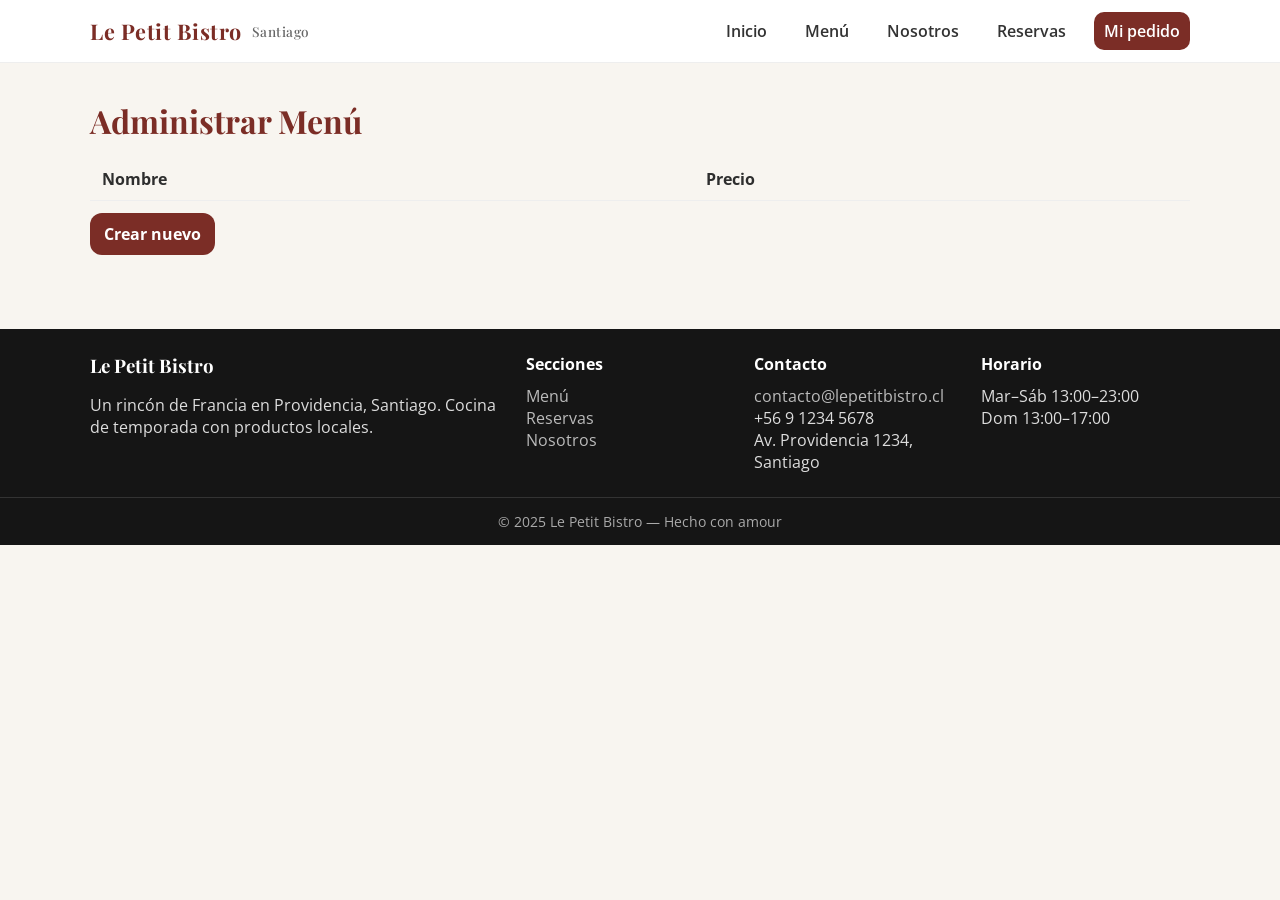
<file: requisitos7/Prototipo 1/lepetitbistro_bistro_html/adminProductos.html>
<!DOCTYPE html>
<html lang="es">
<head>
  <meta charset="UTF-8">
  <meta name="viewport" content="width=device-width, initial-scale=1.0">
  <title>Admin Menú — Le Petit Bistro</title>
  <link rel="stylesheet" href="css/style-bistro.css">
</head>
<body>

<div class="navbar">
  <div class="container navbar-inner">
    <a class="brand" href="index.html">Le Petit Bistro <small>Santiago</small></a>
    <nav class="nav-links">
      <a href="index.html">Inicio</a>
      <a href="menu.html">Menú</a>
      <a href="nosotros.html">Nosotros</a>
      <a href="contacto.html">Reservas</a>
      <a class="cta" href="carrito.html">Mi pedido</a>
    </nav>
  </div>
</div>

<section class="section">
  <div class="container">
    <h2>Administrar Menú</h2>
    <table class="table" id="tablaProductos">
      <thead><tr><th>Nombre</th><th>Precio</th></tr></thead>
      <tbody></tbody>
    </table>
    <a class="btn" href="crear.html" style="margin-top:12px;display:inline-block">Crear nuevo</a>
  </div>
</section>

<footer class="footer">
  <div class="container cols">
    <div>
      <h3 style="color:#fff;margin:0 0 10px;font-family:'Playfair Display',serif">Le Petit Bistro</h3>
      <p>Un rincón de Francia en Providencia, Santiago. Cocina de temporada con productos locales.</p>
    </div>
    <div>
      <h4 style="color:#fff;margin:0 0 10px">Secciones</h4>
      <a href="menu.html">Menú</a><br>
      <a href="contacto.html">Reservas</a><br>
      <a href="nosotros.html">Nosotros</a>
    </div>
    <div>
      <h4 style="color:#fff;margin:0 0 10px">Contacto</h4>
      <a href="mailto:contacto@lepetitbistro.cl">contacto@lepetitbistro.cl</a><br>
      <span>+56 9 1234 5678</span><br>
      <span>Av. Providencia 1234, Santiago</span>
    </div>
    <div>
      <h4 style="color:#fff;margin:0 0 10px">Horario</h4>
      <span>Mar–Sáb 13:00–23:00</span><br>
      <span>Dom 13:00–17:00</span>
    </div>
  </div>
  <div class="copy">© 2025 Le Petit Bistro — Hecho con amour</div>
</footer>

<script src="js/admin.js"></script>
</body>
</html>
</file>
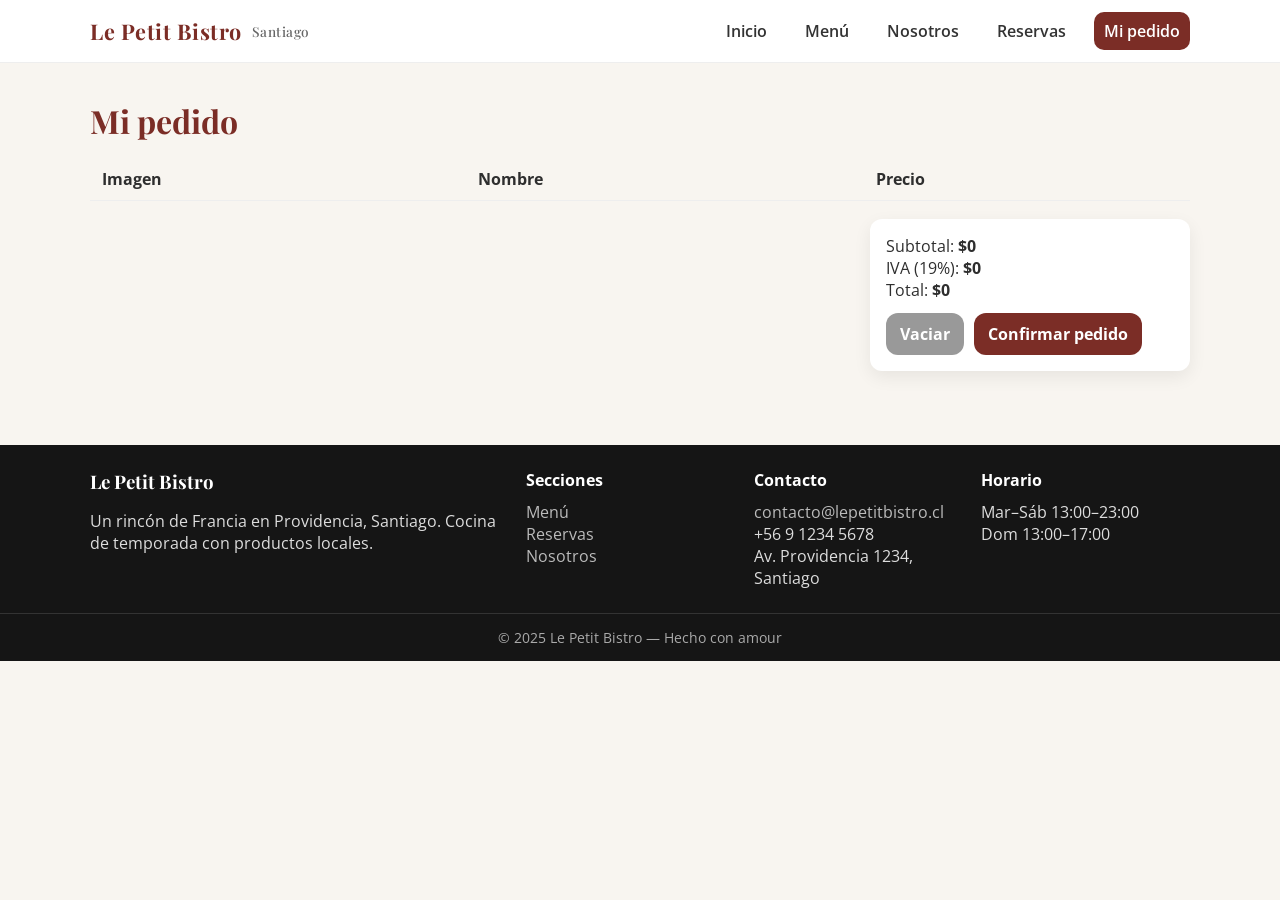
<file: requisitos7/Prototipo 1/lepetitbistro_bistro_html/carrito.html>
<!DOCTYPE html>
<html lang="es">
<head>
  <meta charset="UTF-8">
  <meta name="viewport" content="width=device-width, initial-scale=1.0">
  <title>Mi pedido — Le Petit Bistro</title>
  <link rel="stylesheet" href="css/style-bistro.css">
</head>
<body>

<div class="navbar">
  <div class="container navbar-inner">
    <a class="brand" href="index.html">Le Petit Bistro <small>Santiago</small></a>
    <nav class="nav-links">
      <a href="index.html">Inicio</a>
      <a href="menu.html">Menú</a>
      <a href="nosotros.html">Nosotros</a>
      <a href="contacto.html">Reservas</a>
      <a class="cta" href="carrito.html">Mi pedido</a>
    </nav>
  </div>
</div>

<section class="section">
  <div class="container">
    <h2>Mi pedido</h2>
    <table class="table" id="lista-carrito">
      <thead>
        <tr><th>Imagen</th><th>Nombre</th><th>Precio</th></tr>
      </thead>
      <tbody></tbody>
    </table>

    <div style="display:grid;grid-template-columns:1fr 320px;gap:18px;margin-top:18px">
      <div></div>
      <div class="total-box">
        <div>Subtotal: <b id="subtotal">$0</b></div>
        <div>IVA (19%): <b id="iva">$0</b></div>
        <div>Total: <b id="total">$0</b></div>
        <div style="display:flex; gap:10px; margin-top:12px">
          <a href="#" id="vaciar-carrito" class="btn" style="background:#999">Vaciar</a>
          <a href="contacto.html" class="btn">Confirmar pedido</a>
        </div>
      </div>
    </div>
  </div>
</section>


<footer class="footer">
  <div class="container cols">
    <div>
      <h3 style="color:#fff;margin:0 0 10px;font-family:'Playfair Display',serif">Le Petit Bistro</h3>
      <p>Un rincón de Francia en Providencia, Santiago. Cocina de temporada con productos locales.</p>
    </div>
    <div>
      <h4 style="color:#fff;margin:0 0 10px">Secciones</h4>
      <a href="menu.html">Menú</a><br>
      <a href="contacto.html">Reservas</a><br>
      <a href="nosotros.html">Nosotros</a>
    </div>
    <div>
      <h4 style="color:#fff;margin:0 0 10px">Contacto</h4>
      <a href="mailto:contacto@lepetitbistro.cl">contacto@lepetitbistro.cl</a><br>
      <span>+56 9 1234 5678</span><br>
      <span>Av. Providencia 1234, Santiago</span>
    </div>
    <div>
      <h4 style="color:#fff;margin:0 0 10px">Horario</h4>
      <span>Mar–Sáb 13:00–23:00</span><br>
      <span>Dom 13:00–17:00</span>
    </div>
  </div>
  <div class="copy">© 2025 Le Petit Bistro — Hecho con amour</div>
</footer>

<script src="js/carrito.js"></script>
</body>
</html>
</file>
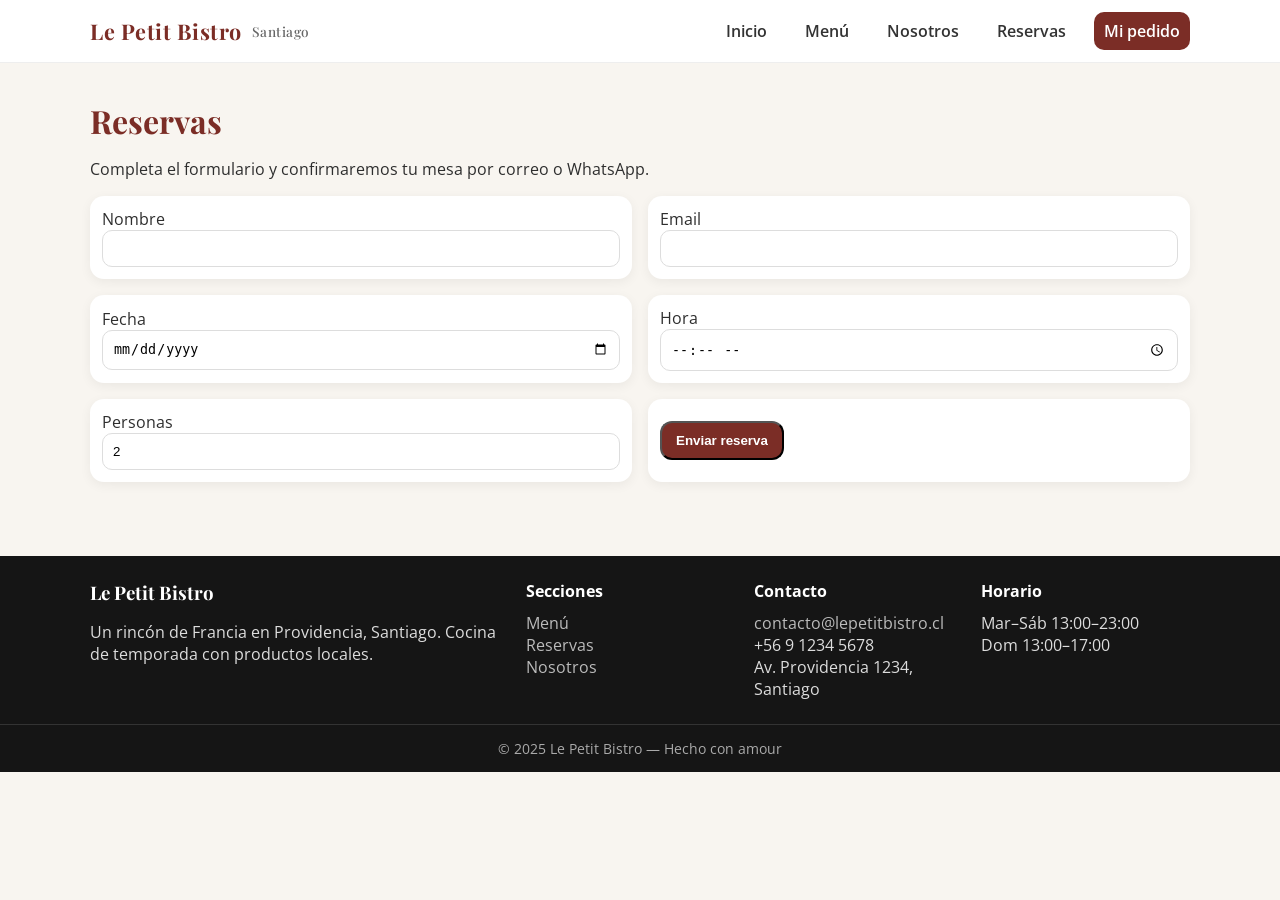
<file: requisitos7/Prototipo 1/lepetitbistro_bistro_html/contacto.html>
<!DOCTYPE html>
<html lang="es">
<head>
  <meta charset="UTF-8">
  <meta name="viewport" content="width=device-width, initial-scale=1.0">
  <title>Reservas — Le Petit Bistro</title>
  <link rel="stylesheet" href="css/style-bistro.css">
</head>
<body>

<div class="navbar">
  <div class="container navbar-inner">
    <a class="brand" href="index.html">Le Petit Bistro <small>Santiago</small></a>
    <nav class="nav-links">
      <a href="index.html">Inicio</a>
      <a href="menu.html">Menú</a>
      <a href="nosotros.html">Nosotros</a>
      <a href="contacto.html">Reservas</a>
      <a class="cta" href="carrito.html">Mi pedido</a>
    </nav>
  </div>
</div>

<section class="section">
  <div class="container">
    <h2>Reservas</h2>
    <p>Completa el formulario y confirmaremos tu mesa por correo o WhatsApp.</p>
    <form class="menu-grid" onsubmit="alert('¡Gracias! Te contactaremos para confirmar.'); return false;">
      <div class="menu-item" style="align-items:center">
        <div style="flex:1">
          <label>Nombre</label>
          <input style="width:100%;padding:10px;border:1px solid #ddd;border-radius:10px" required>
        </div>
      </div>
      <div class="menu-item" style="align-items:center">
        <div style="flex:1">
          <label>Email</label>
          <input type="email" style="width:100%;padding:10px;border:1px solid #ddd;border-radius:10px" required>
        </div>
      </div>
      <div class="menu-item" style="align-items:center">
        <div style="flex:1">
          <label>Fecha</label>
          <input type="date" style="width:100%;padding:10px;border:1px solid #ddd;border-radius:10px" required>
        </div>
      </div>
      <div class="menu-item" style="align-items:center">
        <div style="flex:1">
          <label>Hora</label>
          <input type="time" style="width:100%;padding:10px;border:1px solid #ddd;border-radius:10px" required>
        </div>
      </div>
      <div class="menu-item" style="align-items:center">
        <div style="flex:1">
          <label>Personas</label>
          <input type="number" min="1" max="10" value="2" style="width:100%;padding:10px;border:1px solid #ddd;border-radius:10px">
        </div>
      </div>
      <div class="menu-item" style="align-items:center">
        <button class="btn" type="submit">Enviar reserva</button>
      </div>
    </form>
  </div>
</section>


<footer class="footer">
  <div class="container cols">
    <div>
      <h3 style="color:#fff;margin:0 0 10px;font-family:'Playfair Display',serif">Le Petit Bistro</h3>
      <p>Un rincón de Francia en Providencia, Santiago. Cocina de temporada con productos locales.</p>
    </div>
    <div>
      <h4 style="color:#fff;margin:0 0 10px">Secciones</h4>
      <a href="menu.html">Menú</a><br>
      <a href="contacto.html">Reservas</a><br>
      <a href="nosotros.html">Nosotros</a>
    </div>
    <div>
      <h4 style="color:#fff;margin:0 0 10px">Contacto</h4>
      <a href="mailto:contacto@lepetitbistro.cl">contacto@lepetitbistro.cl</a><br>
      <span>+56 9 1234 5678</span><br>
      <span>Av. Providencia 1234, Santiago</span>
    </div>
    <div>
      <h4 style="color:#fff;margin:0 0 10px">Horario</h4>
      <span>Mar–Sáb 13:00–23:00</span><br>
      <span>Dom 13:00–17:00</span>
    </div>
  </div>
  <div class="copy">© 2025 Le Petit Bistro — Hecho con amour</div>
</footer>

</body>
</html>
</file>
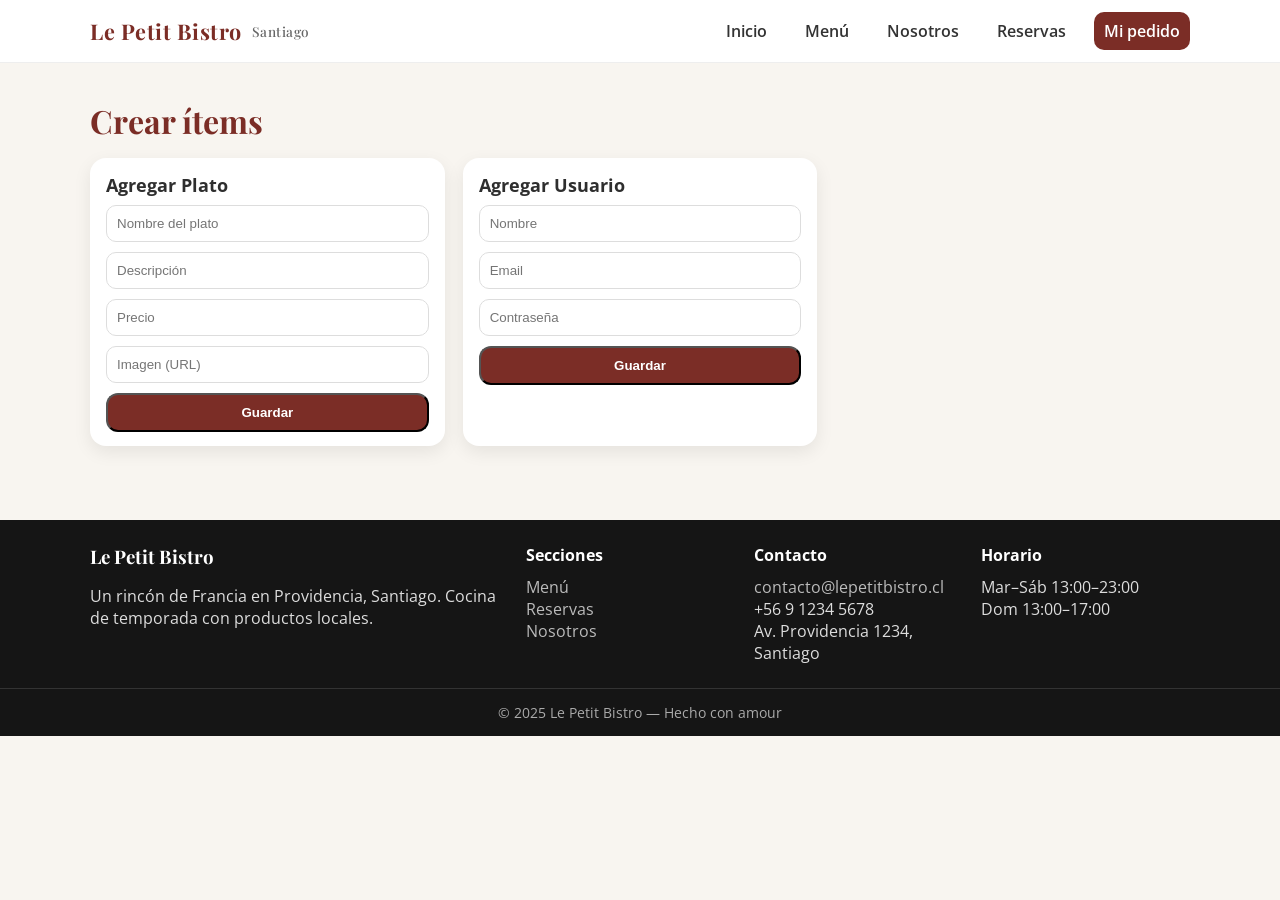
<file: requisitos7/Prototipo 1/lepetitbistro_bistro_html/crear.html>
<!DOCTYPE html>
<html lang="es">
<head>
  <meta charset="UTF-8">
  <meta name="viewport" content="width=device-width, initial-scale=1.0">
  <title>Crear — Le Petit Bistro</title>
  <link rel="stylesheet" href="css/style-bistro.css">
</head>
<body>

<div class="navbar">
  <div class="container navbar-inner">
    <a class="brand" href="index.html">Le Petit Bistro <small>Santiago</small></a>
    <nav class="nav-links">
      <a href="index.html">Inicio</a>
      <a href="menu.html">Menú</a>
      <a href="nosotros.html">Nosotros</a>
      <a href="contacto.html">Reservas</a>
      <a class="cta" href="carrito.html">Mi pedido</a>
    </nav>
  </div>
</div>

<section class="section">
  <div class="container">
    <h2>Crear ítems</h2>

    <div class="cards">
      <div class="card">
        <div class="card-body">
          <h3>Agregar Plato</h3>
          <form id="formProducto">
            <div style="display:grid; gap:10px">
              <input placeholder="Nombre del plato" required style="padding:10px;border:1px solid #ddd;border-radius:10px">
              <input placeholder="Descripción" required style="padding:10px;border:1px solid #ddd;border-radius:10px">
              <input type="number" placeholder="Precio" required style="padding:10px;border:1px solid #ddd;border-radius:10px">
              <input placeholder="Imagen (URL)" style="padding:10px;border:1px solid #ddd;border-radius:10px">
              <button class="btn" type="submit">Guardar</button>
            </div>
          </form>
        </div>
      </div>
      <div class="card">
        <div class="card-body">
          <h3>Agregar Usuario</h3>
          <form id="formUsuario">
            <div style="display:grid; gap:10px">
              <input placeholder="Nombre" required style="padding:10px;border:1px solid #ddd;border-radius:10px">
              <input type="email" placeholder="Email" required style="padding:10px;border:1px solid #ddd;border-radius:10px">
              <input type="password" placeholder="Contraseña" required style="padding:10px;border:1px solid #ddd;border-radius:10px">
              <button class="btn" type="submit">Guardar</button>
            </div>
          </form>
        </div>
      </div>
    </div>

  </div>
</section>

<footer class="footer">
  <div class="container cols">
    <div>
      <h3 style="color:#fff;margin:0 0 10px;font-family:'Playfair Display',serif">Le Petit Bistro</h3>
      <p>Un rincón de Francia en Providencia, Santiago. Cocina de temporada con productos locales.</p>
    </div>
    <div>
      <h4 style="color:#fff;margin:0 0 10px">Secciones</h4>
      <a href="menu.html">Menú</a><br>
      <a href="contacto.html">Reservas</a><br>
      <a href="nosotros.html">Nosotros</a>
    </div>
    <div>
      <h4 style="color:#fff;margin:0 0 10px">Contacto</h4>
      <a href="mailto:contacto@lepetitbistro.cl">contacto@lepetitbistro.cl</a><br>
      <span>+56 9 1234 5678</span><br>
      <span>Av. Providencia 1234, Santiago</span>
    </div>
    <div>
      <h4 style="color:#fff;margin:0 0 10px">Horario</h4>
      <span>Mar–Sáb 13:00–23:00</span><br>
      <span>Dom 13:00–17:00</span>
    </div>
  </div>
  <div class="copy">© 2025 Le Petit Bistro — Hecho con amour</div>
</footer>

<script src="js/crear.js"></script>
</body>
</html>
</file>
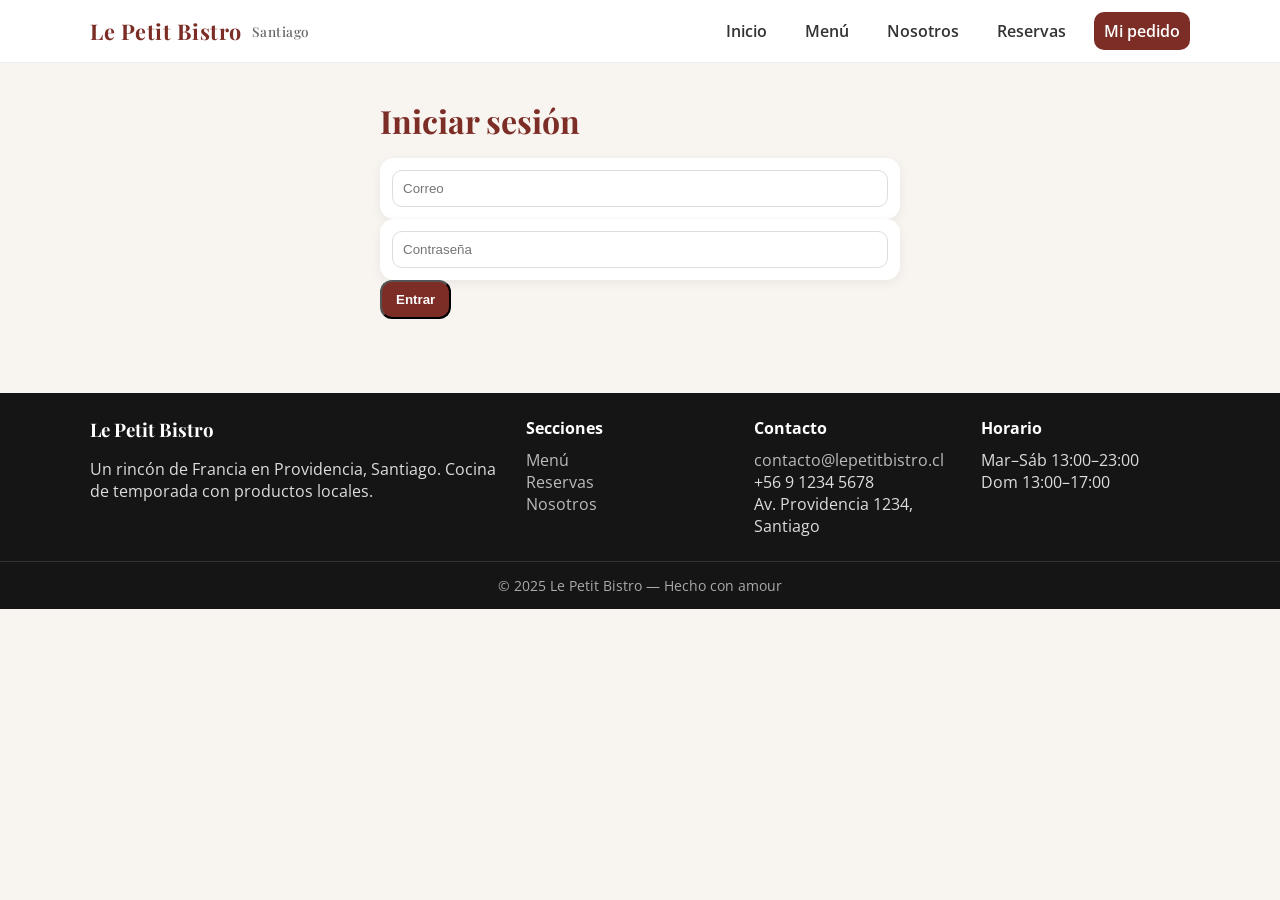
<file: requisitos7/Prototipo 1/lepetitbistro_bistro_html/login.html>
<!DOCTYPE html>
<html lang="es">
<head>
  <meta charset="UTF-8">
  <meta name="viewport" content="width=device-width, initial-scale=1.0">
  <title>Iniciar sesión — Le Petit Bistro</title>
  <link rel="stylesheet" href="css/style-bistro.css">
</head>
<body>

<div class="navbar">
  <div class="container navbar-inner">
    <a class="brand" href="index.html">Le Petit Bistro <small>Santiago</small></a>
    <nav class="nav-links">
      <a href="index.html">Inicio</a>
      <a href="menu.html">Menú</a>
      <a href="nosotros.html">Nosotros</a>
      <a href="contacto.html">Reservas</a>
      <a class="cta" href="carrito.html">Mi pedido</a>
    </nav>
  </div>
</div>

<section class="section">
  <div class="container" style="max-width:520px">
    <h2>Iniciar sesión</h2>
    <form onsubmit="alert('Sesión iniciada');return false;">
      <div class="menu-item">
        <input type="email" placeholder="Correo" style="width:100%;padding:10px;border:1px solid #ddd;border-radius:10px" required>
      </div>
      <div class="menu-item">
        <input type="password" placeholder="Contraseña" style="width:100%;padding:10px;border:1px solid #ddd;border-radius:10px" required>
      </div>
      <button class="btn" type="submit">Entrar</button>
    </form>
  </div>
</section>

<footer class="footer">
  <div class="container cols">
    <div>
      <h3 style="color:#fff;margin:0 0 10px;font-family:'Playfair Display',serif">Le Petit Bistro</h3>
      <p>Un rincón de Francia en Providencia, Santiago. Cocina de temporada con productos locales.</p>
    </div>
    <div>
      <h4 style="color:#fff;margin:0 0 10px">Secciones</h4>
      <a href="menu.html">Menú</a><br>
      <a href="contacto.html">Reservas</a><br>
      <a href="nosotros.html">Nosotros</a>
    </div>
    <div>
      <h4 style="color:#fff;margin:0 0 10px">Contacto</h4>
      <a href="mailto:contacto@lepetitbistro.cl">contacto@lepetitbistro.cl</a><br>
      <span>+56 9 1234 5678</span><br>
      <span>Av. Providencia 1234, Santiago</span>
    </div>
    <div>
      <h4 style="color:#fff;margin:0 0 10px">Horario</h4>
      <span>Mar–Sáb 13:00–23:00</span><br>
      <span>Dom 13:00–17:00</span>
    </div>
  </div>
  <div class="copy">© 2025 Le Petit Bistro — Hecho con amour</div>
</footer>

</body>
</html>
</file>
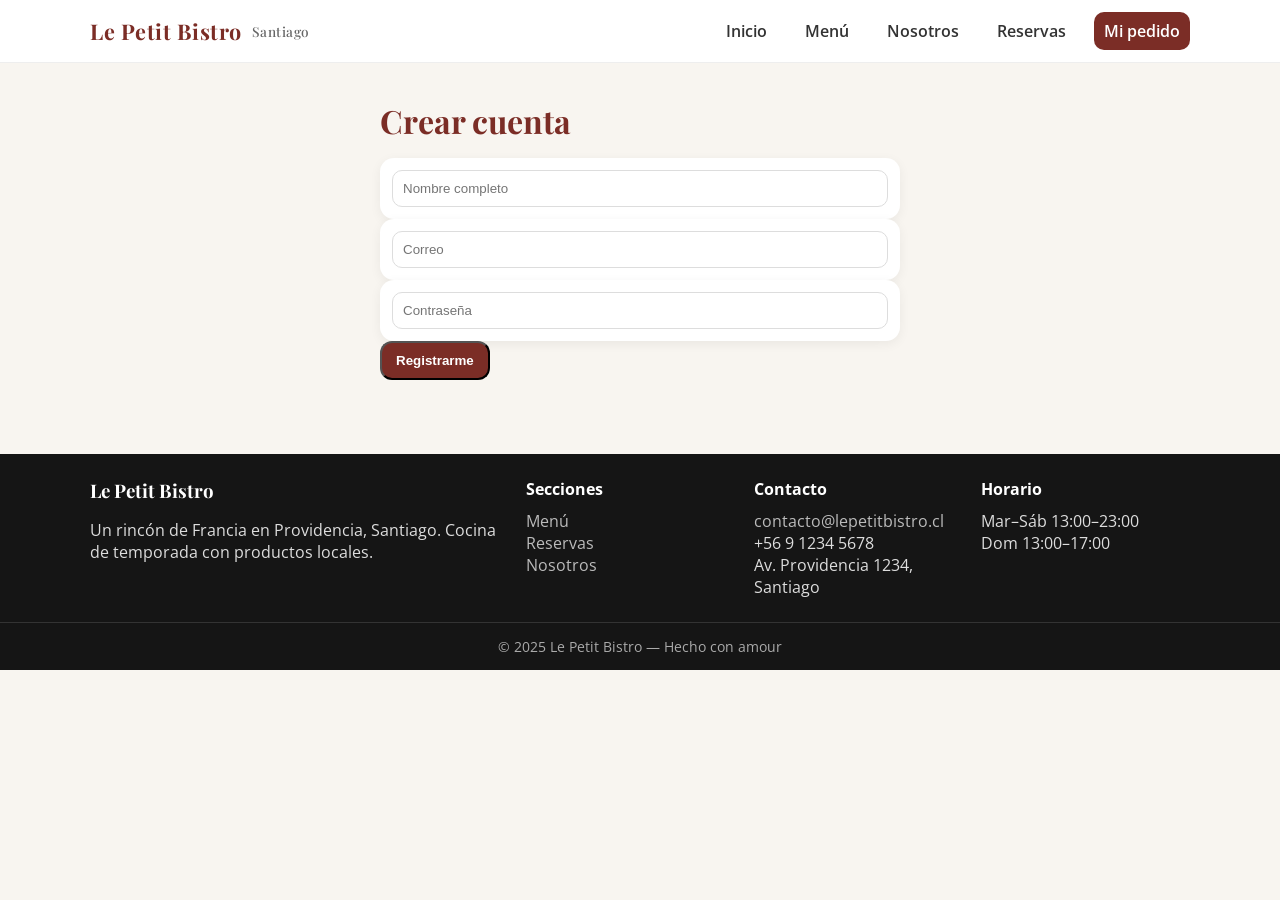
<file: requisitos7/Prototipo 1/lepetitbistro_bistro_html/registro.html>
<!DOCTYPE html>
<html lang="es">
<head>
  <meta charset="UTF-8">
  <meta name="viewport" content="width=device-width, initial-scale=1.0">
  <title>Crear cuenta — Le Petit Bistro</title>
  <link rel="stylesheet" href="css/style-bistro.css">
</head>
<body>

<div class="navbar">
  <div class="container navbar-inner">
    <a class="brand" href="index.html">Le Petit Bistro <small>Santiago</small></a>
    <nav class="nav-links">
      <a href="index.html">Inicio</a>
      <a href="menu.html">Menú</a>
      <a href="nosotros.html">Nosotros</a>
      <a href="contacto.html">Reservas</a>
      <a class="cta" href="carrito.html">Mi pedido</a>
    </nav>
  </div>
</div>

<section class="section">
  <div class="container" style="max-width:520px">
    <h2>Crear cuenta</h2>
    <form onsubmit="alert('Cuenta creada');return false;">
      <div class="menu-item">
        <input type="text" placeholder="Nombre completo" style="width:100%;padding:10px;border:1px solid #ddd;border-radius:10px" required>
      </div>
      <div class="menu-item">
        <input type="email" placeholder="Correo" style="width:100%;padding:10px;border:1px solid #ddd;border-radius:10px" required>
      </div>
      <div class="menu-item">
        <input type="password" placeholder="Contraseña" style="width:100%;padding:10px;border:1px solid #ddd;border-radius:10px" required>
      </div>
      <button class="btn" type="submit">Registrarme</button>
    </form>
  </div>
</section>

<footer class="footer">
  <div class="container cols">
    <div>
      <h3 style="color:#fff;margin:0 0 10px;font-family:'Playfair Display',serif">Le Petit Bistro</h3>
      <p>Un rincón de Francia en Providencia, Santiago. Cocina de temporada con productos locales.</p>
    </div>
    <div>
      <h4 style="color:#fff;margin:0 0 10px">Secciones</h4>
      <a href="menu.html">Menú</a><br>
      <a href="contacto.html">Reservas</a><br>
      <a href="nosotros.html">Nosotros</a>
    </div>
    <div>
      <h4 style="color:#fff;margin:0 0 10px">Contacto</h4>
      <a href="mailto:contacto@lepetitbistro.cl">contacto@lepetitbistro.cl</a><br>
      <span>+56 9 1234 5678</span><br>
      <span>Av. Providencia 1234, Santiago</span>
    </div>
    <div>
      <h4 style="color:#fff;margin:0 0 10px">Horario</h4>
      <span>Mar–Sáb 13:00–23:00</span><br>
      <span>Dom 13:00–17:00</span>
    </div>
  </div>
  <div class="copy">© 2025 Le Petit Bistro — Hecho con amour</div>
</footer>

</body>
</html>
</file>
<file: requisitos7/Prototipo 1/lepetitbistro_bistro_html/css/style-bistro.css>
@import url('https://fonts.googleapis.com/css2?family=Playfair+Display:wght@500;700&family=Open+Sans:wght@400;600&display=swap');

:root{
  --burgundy:#7b2d26;
  --gold:#d4af37;
  --ivory:#f8f5f0;
  --coal:#2e2e2e;
}

*{box-sizing:border-box}
body{
  margin:0;
  font-family:'Open Sans', system-ui, -apple-system, Segoe UI, Roboto, Arial, sans-serif;
  color:var(--coal);
  background:var(--ivory);
}

.container{width:min(1100px, 92%); margin:0 auto}

.navbar{
  position:sticky; top:0; z-index:50;
  background:#fff; border-bottom:1px solid #eee;
}

.navbar-inner{display:flex; align-items:center; gap:18px; padding:12px 0}
.brand{
  font-family:'Playfair Display', serif; font-weight:700; letter-spacing:.5px;
  color:var(--burgundy); text-decoration:none; font-size:1.35rem; display:flex; align-items:center; gap:10px
}
.brand small{font-weight:500; font-size:.85rem; color:#666}
.nav-links{margin-left:auto; display:flex; gap:18px}
.nav-links a{color:#333; text-decoration:none; font-weight:600; padding:8px 10px; border-radius:10px}
.nav-links a:hover{color:var(--burgundy); background:rgba(123,45,38,.08)}
.cta{background:var(--burgundy); color:#fff !important; border-radius:999px; padding:8px 14px}
.cta:hover{background:#66231e}

.hero{display:grid; grid-template-columns:1.1fr .9fr; align-items:center; gap:24px; padding:38px 0 18px}
.hero h1{font-family:'Playfair Display', serif; font-size:3rem; line-height:1.1; margin:0 0 10px}
.hero p{font-size:1.05rem; color:#444; margin:0 0 18px}
.hero img{width:100%; height:auto; border-radius:18px; box-shadow:0 8px 24px rgba(0,0,0,.12)}

.section{padding:36px 0}
.section h2{font-family:'Playfair Display', serif; font-size:2rem; margin:0 0 16px; color:var(--burgundy)}

.cards{display:grid; grid-template-columns:repeat(3,1fr); gap:18px}
.card{background:#fff; border-radius:16px; overflow:hidden; box-shadow:0 6px 18px rgba(0,0,0,.08)}
.card img{width:100%; height:200px; object-fit:cover}
.card .card-body{padding:14px 16px}
.card h3{margin:0 0 8px; font-size:1.15rem}
.price{font-weight:700; color:var(--burgundy); margin-top:6px}
.btn{display:inline-block; background:var(--burgundy); color:#fff; text-decoration:none; padding:10px 14px; border-radius:12px; font-weight:700}
.btn:hover{background:#68231d}

.menu-grid{display:grid; grid-template-columns:repeat(2,1fr); gap:16px}
.menu-item{display:flex; gap:14px; background:#fff; border-radius:14px; padding:12px; box-shadow:0 3px 12px rgba(0,0,0,.06)}
.menu-item img{width:120px; height:90px; object-fit:cover; border-radius:10px}
.menu-item h4{margin:0 0 6px}
.menu-item .precio{color:var(--burgundy); font-weight:700; margin:6px 0}
.menu-item .agregar-carrito{margin-left:auto; align-self:center}

.footer{
  background:#151515; color:#ddd; margin-top:38px
}
.footer .cols{display:grid; grid-template-columns:2fr 1fr 1fr 1fr; gap:18px; padding:24px 0}
.footer a{color:#bbb; text-decoration:none}
.footer a:hover{color:#fff}
.footer .copy{border-top:1px solid #333; padding:14px 0; color:#aaa; font-size:.9rem; text-align:center}

.banner{background:linear-gradient(120deg, var(--burgundy), #9b3c33); color:#fff; padding:10px 0; text-align:center}

.table{width:100%; border-collapse:collapse}
.table th, .table td{padding:10px 12px; border-bottom:1px solid #eee; text-align:left}
.total-box{background:#fff; border-radius:12px; padding:16px; box-shadow:0 6px 18px rgba(0,0,0,.07)}

.badge{display:inline-block; background:var(--gold); color:#111; font-weight:700; border-radius:999px; padding:4px 10px; font-size:.78rem}

@media (max-width:900px){
  .hero{grid-template-columns:1fr}
  .cards{grid-template-columns:1fr}
  .menu-grid{grid-template-columns:1fr}
  .footer .cols{grid-template-columns:1fr 1fr}
}
</file>
